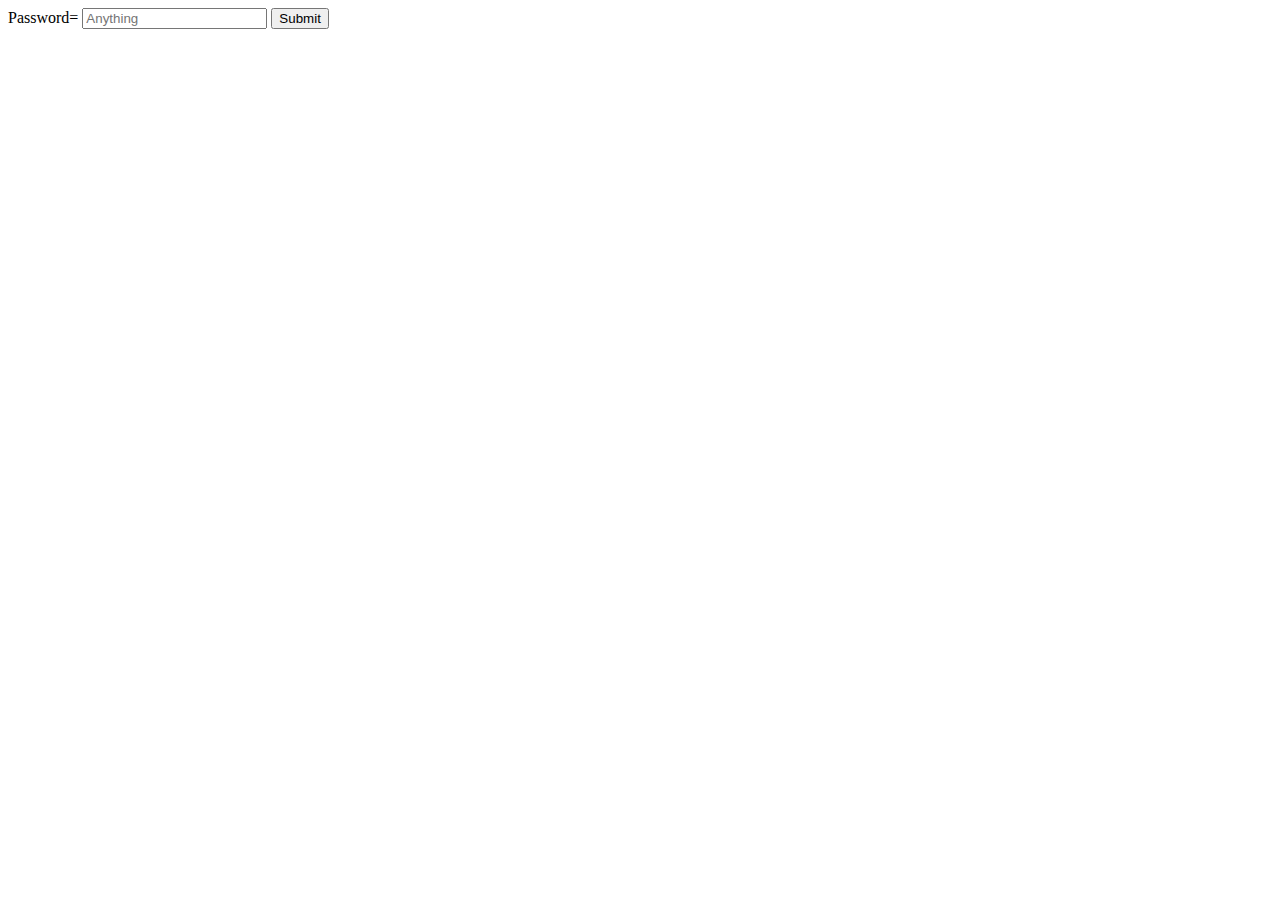
<file: index.html>
<!DOCTYPE html>
<html lang="en">
<head>
    <meta charset="UTF-8">
    <meta name="viewport" content="width=device-width, initial-scale=1.0">
    <title>Check Last Name</title>
</head>
<body>
    <form id="lastNameForm" onsubmit="checkLastName(event)">
        <label>Password= </label>
        <input type="password" id="lastNameInput" name="last_name" placeholder="Anything" required>
        <button type="submit">Submit</button>
    </form>

    <script>
        function checkLastName(event) {
            event.preventDefault();
            
            
            var lastName = document.getElementById("lastNameInput").value;

            
            if (lastName.toLowerCase() === "sup") {
                
                window.open("lala.html", "_blank");
            } else {
               
                alert("Invalid");
            }
        }
    </script>
</body>
</html>
</file>
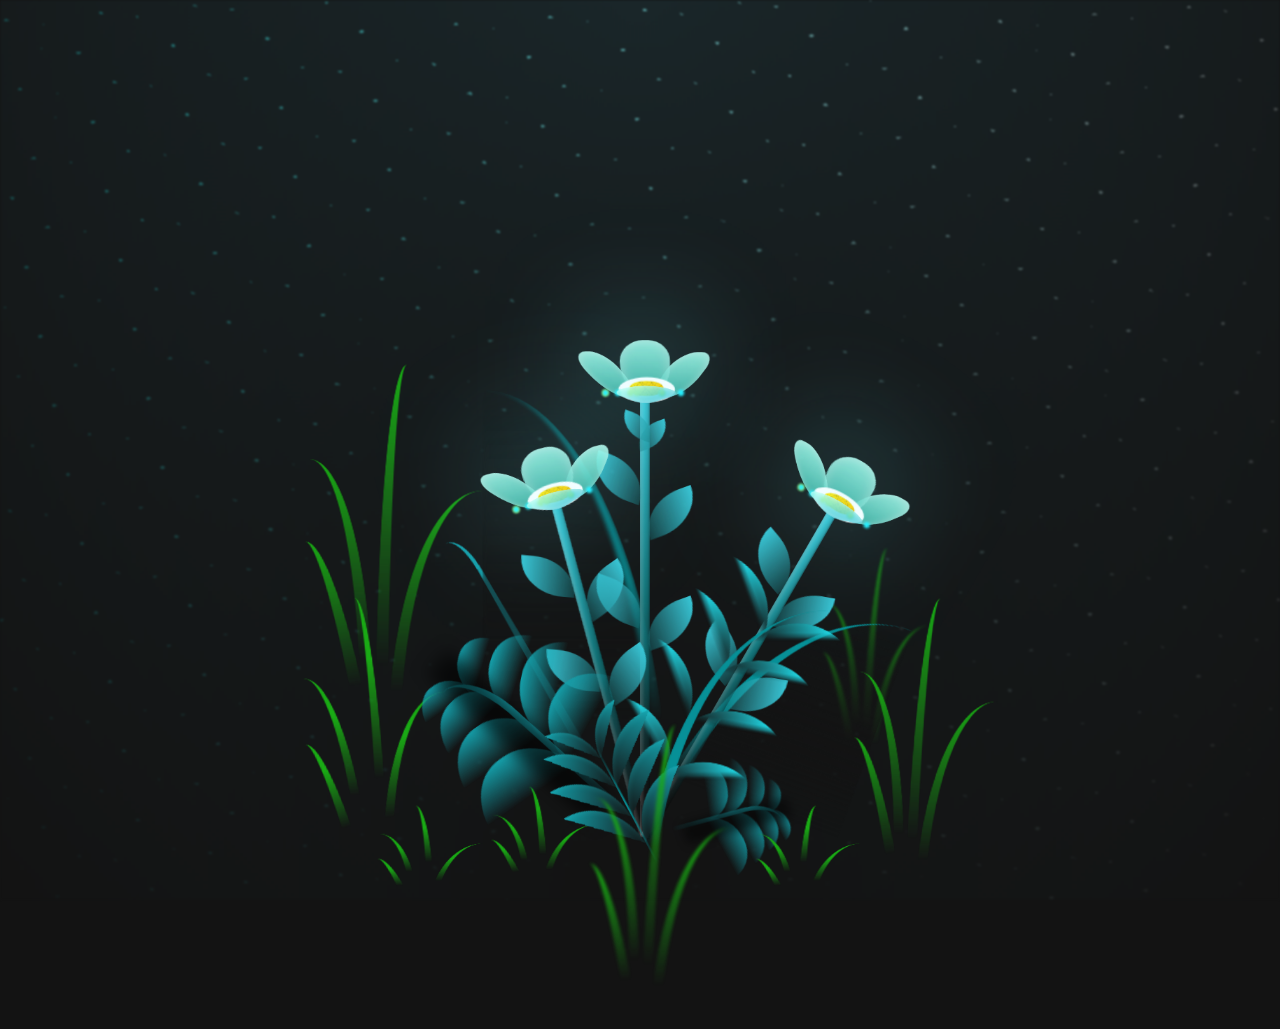
<file: lala.html>
<!DOCTYPE html>
<html lang="en">
<head>
    <meta charset="UTF-8">
    <meta http-equiv="X-UA-Compatible" content="IE=edge">
    <meta name="viewport" content="width=device-width, initial-scale=1.0">
    <link rel="stylesheet" href="style.css">
    <script src="main.js" type="text/javascript"></script><title>Flowers</title>
</head>
    
<body class="not-loaded">
    <div class="night"></div>
    <div>
        <h1>Hello</h1>
    </div>
    <div class="flowers">
      <div class="flower flower--1">
        <div class="flower__leafs flower__leafs--1">
          <div class="flower__leaf flower__leaf--1"></div>
          <div class="flower__leaf flower__leaf--2"></div>
          <div class="flower__leaf flower__leaf--3"></div>
          <div class="flower__leaf flower__leaf--4"></div>
          <div class="flower__white-circle"></div>
  
          <div class="flower__light flower__light--1"></div>
          <div class="flower__light flower__light--2"></div>
          <div class="flower__light flower__light--3"></div>
          <div class="flower__light flower__light--4"></div>
          <div class="flower__light flower__light--5"></div>
          <div class="flower__light flower__light--6"></div>
          <div class="flower__light flower__light--7"></div>
          <div class="flower__light flower__light--8"></div>
  
        </div>
        <div class="flower__line">
          <div class="flower__line__leaf flower__line__leaf--1"></div>
          <div class="flower__line__leaf flower__line__leaf--2"></div>
          <div class="flower__line__leaf flower__line__leaf--3"></div>
          <div class="flower__line__leaf flower__line__leaf--4"></div>
          <div class="flower__line__leaf flower__line__leaf--5"></div>
          <div class="flower__line__leaf flower__line__leaf--6"></div>
        </div>
      </div>
  
      <div class="flower flower--2">
        <div class="flower__leafs flower__leafs--2">
          <div class="flower__leaf flower__leaf--1"></div>
          <div class="flower__leaf flower__leaf--2"></div>
          <div class="flower__leaf flower__leaf--3"></div>
          <div class="flower__leaf flower__leaf--4"></div>
          <div class="flower__white-circle"></div>
  
          <div class="flower__light flower__light--1"></div>
          <div class="flower__light flower__light--2"></div>
          <div class="flower__light flower__light--3"></div>
          <div class="flower__light flower__light--4"></div>
          <div class="flower__light flower__light--5"></div>
          <div class="flower__light flower__light--6"></div>
          <div class="flower__light flower__light--7"></div>
          <div class="flower__light flower__light--8"></div>
  
        </div>
        <div class="flower__line">
          <div class="flower__line__leaf flower__line__leaf--1"></div>
          <div class="flower__line__leaf flower__line__leaf--2"></div>
          <div class="flower__line__leaf flower__line__leaf--3"></div>
          <div class="flower__line__leaf flower__line__leaf--4"></div>
        </div>
      </div>
  
      <div class="flower flower--3">
        <div class="flower__leafs flower__leafs--3">
          <div class="flower__leaf flower__leaf--1"></div>
          <div class="flower__leaf flower__leaf--2"></div>
          <div class="flower__leaf flower__leaf--3"></div>
          <div class="flower__leaf flower__leaf--4"></div>
          <div class="flower__white-circle"></div>
  
          <div class="flower__light flower__light--1"></div>
          <div class="flower__light flower__light--2"></div>
          <div class="flower__light flower__light--3"></div>
          <div class="flower__light flower__light--4"></div>
          <div class="flower__light flower__light--5"></div>
          <div class="flower__light flower__light--6"></div>
          <div class="flower__light flower__light--7"></div>
          <div class="flower__light flower__light--8"></div>
  
        </div>
        <div class="flower__line">
          <div class="flower__line__leaf flower__line__leaf--1"></div>
          <div class="flower__line__leaf flower__line__leaf--2"></div>
          <div class="flower__line__leaf flower__line__leaf--3"></div>
          <div class="flower__line__leaf flower__line__leaf--4"></div>
        </div>
      </div>
  
      <div class="grow-ans" style="--d:1.2s">
        <div class="flower__g-long">
          <div class="flower__g-long__top"></div>
          <div class="flower__g-long__bottom"></div>
        </div>
      </div>
  
      <div class="growing-grass">
        <div class="flower__grass flower__grass--1">
          <div class="flower__grass--top"></div>
          <div class="flower__grass--bottom"></div>
          <div class="flower__grass__leaf flower__grass__leaf--1"></div>
          <div class="flower__grass__leaf flower__grass__leaf--2"></div>
          <div class="flower__grass__leaf flower__grass__leaf--3"></div>
          <div class="flower__grass__leaf flower__grass__leaf--4"></div>
          <div class="flower__grass__leaf flower__grass__leaf--5"></div>
          <div class="flower__grass__leaf flower__grass__leaf--6"></div>
          <div class="flower__grass__leaf flower__grass__leaf--7"></div>
          <div class="flower__grass__leaf flower__grass__leaf--8"></div>
          <div class="flower__grass__overlay"></div>
        </div>
      </div>
  
      <div class="growing-grass">
        <div class="flower__grass flower__grass--2">
          <div class="flower__grass--top"></div>
          <div class="flower__grass--bottom"></div>
          <div class="flower__grass__leaf flower__grass__leaf--1"></div>
          <div class="flower__grass__leaf flower__grass__leaf--2"></div>
          <div class="flower__grass__leaf flower__grass__leaf--3"></div>
          <div class="flower__grass__leaf flower__grass__leaf--4"></div>
          <div class="flower__grass__leaf flower__grass__leaf--5"></div>
          <div class="flower__grass__leaf flower__grass__leaf--6"></div>
          <div class="flower__grass__leaf flower__grass__leaf--7"></div>
          <div class="flower__grass__leaf flower__grass__leaf--8"></div>
          <div class="flower__grass__overlay"></div>
        </div>
      </div>
  
      <div class="grow-ans" style="--d:2.4s">
        <div class="flower__g-right flower__g-right--1">
          <div class="leaf"></div>
        </div>
      </div>
  
      <div class="grow-ans" style="--d:2.8s">
        <div class="flower__g-right flower__g-right--2">
          <div class="leaf"></div>
        </div>
      </div>
  
      <div class="grow-ans" style="--d:2.8s">
        <div class="flower__g-front">
          <div class="flower__g-front__leaf-wrapper flower__g-front__leaf-wrapper--1">
            <div class="flower__g-front__leaf"></div>
          </div>
          <div class="flower__g-front__leaf-wrapper flower__g-front__leaf-wrapper--2">
            <div class="flower__g-front__leaf"></div>
          </div>
          <div class="flower__g-front__leaf-wrapper flower__g-front__leaf-wrapper--3">
            <div class="flower__g-front__leaf"></div>
          </div>
          <div class="flower__g-front__leaf-wrapper flower__g-front__leaf-wrapper--4">
            <div class="flower__g-front__leaf"></div>
          </div>
          <div class="flower__g-front__leaf-wrapper flower__g-front__leaf-wrapper--5">
            <div class="flower__g-front__leaf"></div>
          </div>
          <div class="flower__g-front__leaf-wrapper flower__g-front__leaf-wrapper--6">
            <div class="flower__g-front__leaf"></div>
          </div>
          <div class="flower__g-front__leaf-wrapper flower__g-front__leaf-wrapper--7">
            <div class="flower__g-front__leaf"></div>
          </div>
          <div class="flower__g-front__leaf-wrapper flower__g-front__leaf-wrapper--8">
            <div class="flower__g-front__leaf"></div>
          </div>
          <div class="flower__g-front__line"></div>
        </div>
      </div>
  
      <div class="grow-ans" style="--d:3.2s">
        <div class="flower__g-fr">
          <div class="leaf"></div>
          <div class="flower__g-fr__leaf flower__g-fr__leaf--1"></div>
          <div class="flower__g-fr__leaf flower__g-fr__leaf--2"></div>
          <div class="flower__g-fr__leaf flower__g-fr__leaf--3"></div>
          <div class="flower__g-fr__leaf flower__g-fr__leaf--4"></div>
          <div class="flower__g-fr__leaf flower__g-fr__leaf--5"></div>
          <div class="flower__g-fr__leaf flower__g-fr__leaf--6"></div>
          <div class="flower__g-fr__leaf flower__g-fr__leaf--7"></div>
          <div class="flower__g-fr__leaf flower__g-fr__leaf--8"></div>
        </div>
      </div>
  
      <div class="long-g long-g--0">
        <div class="grow-ans" style="--d:3s">
          <div class="leaf leaf--0"></div>
        </div>
        <div class="grow-ans" style="--d:2.2s">
          <div class="leaf leaf--1"></div>
        </div>
        <div class="grow-ans" style="--d:3.4s">
          <div class="leaf leaf--2"></div>
        </div>
        <div class="grow-ans" style="--d:3.6s">
          <div class="leaf leaf--3"></div>
        </div>
      </div>
  
      <div class="long-g long-g--1">
        <div class="grow-ans" style="--d:3.6s">
          <div class="leaf leaf--0"></div>
        </div>
        <div class="grow-ans" style="--d:3.8s">
          <div class="leaf leaf--1"></div>
        </div>
        <div class="grow-ans" style="--d:4s">
          <div class="leaf leaf--2"></div>
        </div>
        <div class="grow-ans" style="--d:4.2s">
          <div class="leaf leaf--3"></div>
        </div>
      </div>
  
      <div class="long-g long-g--2">
        <div class="grow-ans" style="--d:4s">
          <div class="leaf leaf--0"></div>
        </div>
        <div class="grow-ans" style="--d:4.2s">
          <div class="leaf leaf--1"></div>
        </div>
        <div class="grow-ans" style="--d:4.4s">
          <div class="leaf leaf--2"></div>
        </div>
        <div class="grow-ans" style="--d:4.6s">
          <div class="leaf leaf--3"></div>
        </div>
      </div>
  
      <div class="long-g long-g--3">
        <div class="grow-ans" style="--d:4s">
          <div class="leaf leaf--0"></div>
        </div>
        <div class="grow-ans" style="--d:4.2s">
          <div class="leaf leaf--1"></div>
        </div>
        <div class="grow-ans" style="--d:3s">
          <div class="leaf leaf--2"></div>
        </div>
        <div class="grow-ans" style="--d:3.6s">
          <div class="leaf leaf--3"></div>
        </div>
      </div>
  
      <div class="long-g long-g--4">
        <div class="grow-ans" style="--d:4s">
          <div class="leaf leaf--0"></div>
        </div>
        <div class="grow-ans" style="--d:4.2s">
          <div class="leaf leaf--1"></div>
        </div>
        <div class="grow-ans" style="--d:3s">
          <div class="leaf leaf--2"></div>
        </div>
        <div class="grow-ans" style="--d:3.6s">
          <div class="leaf leaf--3"></div>
        </div>
      </div>
  
      <div class="long-g long-g--5">
        <div class="grow-ans" style="--d:4s">
          <div class="leaf leaf--0"></div>
        </div>
        <div class="grow-ans" style="--d:4.2s">
          <div class="leaf leaf--1"></div>
        </div>
        <div class="grow-ans" style="--d:3s">
          <div class="leaf leaf--2"></div>
        </div>
        <div class="grow-ans" style="--d:3.6s">
          <div class="leaf leaf--3"></div>
        </div>
      </div>
  
      <div class="long-g long-g--6">
        <div class="grow-ans" style="--d:4.2s">
          <div class="leaf leaf--0"></div>
        </div>
        <div class="grow-ans" style="--d:4.4s">
          <div class="leaf leaf--1"></div>
        </div>
        <div class="grow-ans" style="--d:4.6s">
          <div class="leaf leaf--2"></div>
        </div>
        <div class="grow-ans" style="--d:4.8s">
          <div class="leaf leaf--3"></div>
        </div>
      </div>
  
      <div class="long-g long-g--7">
        <div class="grow-ans" style="--d:3s">
          <div class="leaf leaf--0"></div>
        </div>
        <div class="grow-ans" style="--d:3.2s">
          <div class="leaf leaf--1"></div>
        </div>
        <div class="grow-ans" style="--d:3.5s">
          <div class="leaf leaf--2"></div>
        </div>
        <div class="grow-ans" style="--d:3.6s">
          <div class="leaf leaf--3"></div>
        </div>
      </div>
    </div> 
    <h1>Hello</h1>
</body>
</html>
</file>
<file: style.css>
*,
*::after,
*::before {
  padding: 0;
  margin: 0;
  box-sizing: border-box;
}

:root {
  --dark-color: #131313;
}

body {
  display: flex;
  align-items: flex-end;
  justify-content: center;
  min-height: 100vh;
  background-color: var(--dark-color);
  overflow: hidden;
  perspective: 1000px;
}

.night {
  position: fixed;
  left: 50%;
  top: 0;
  transform: translateX(-50%);
  width: 100%;
  height: 100%;
  filter: blur(0.1vmin);
  background-image: radial-gradient(ellipse at top, transparent 0%, var(--dark-color)), radial-gradient(ellipse at bottom, var(--dark-color), rgba(145, 233, 255, 0.2)), repeating-linear-gradient(220deg, black 0px, black 19px, transparent 19px, transparent 22px), repeating-linear-gradient(189deg, black 0px, black 19px, transparent 19px, transparent 22px), repeating-linear-gradient(148deg, black 0px, black 19px, transparent 19px, transparent 22px), linear-gradient(90deg, #00fffa, #f0f0f0);
}

.flowers {
  position: relative;
  transform: scale(0.7);
}

.flower {
  position: absolute;
  bottom: 10vmin;
  transform-origin: bottom center;
  z-index: 10;
  --fl-speed: 0.8s;
}
.flower--1 {
  animation: moving-flower-1 4s linear infinite;
}
.flower--1 .flower__line {
  height: 70vmin;
  animation-delay: 0.3s;
}
.flower--1 .flower__line__leaf--1 {
  animation: blooming-leaf-right var(--fl-speed) 1.6s backwards;
}
.flower--1 .flower__line__leaf--2 {
  animation: blooming-leaf-right var(--fl-speed) 1.4s backwards;
}
.flower--1 .flower__line__leaf--3 {
  animation: blooming-leaf-left var(--fl-speed) 1.2s backwards;
}
.flower--1 .flower__line__leaf--4 {
  animation: blooming-leaf-left var(--fl-speed) 1s backwards;
}
.flower--1 .flower__line__leaf--5 {
  animation: blooming-leaf-right var(--fl-speed) 1.8s backwards;
}
.flower--1 .flower__line__leaf--6 {
  animation: blooming-leaf-left var(--fl-speed) 2s backwards;
}
.flower--2 {
  left: 50%;
  transform: rotate(30deg);
  animation: moving-flower-2 4s linear infinite;
}
.flower--2 .flower__line {
  height: 60vmin;
  animation-delay: 0.8s;
}
.flower--2 .flower__line__leaf--1 {
  animation: blooming-leaf-right var(--fl-speed) 1.9s backwards;
}
.flower--2 .flower__line__leaf--2 {
  animation: blooming-leaf-right var(--fl-speed) 1.7s backwards;
}
.flower--2 .flower__line__leaf--3 {
  animation: blooming-leaf-left var(--fl-speed) 1.5s backwards;
}
.flower--2 .flower__line__leaf--4 {
  animation: blooming-leaf-left var(--fl-speed) 1.3s backwards;
}
.flower--3 {
  left: 50%;
  transform: rotate(-15deg);
  animation: moving-flower-3 4s linear infinite;
}
.flower--3 .flower__line {
  animation-delay: 0.9s;
}
.flower--3 .flower__line__leaf--1 {
  animation: blooming-leaf-right var(--fl-speed) 2.5s backwards;
}
.flower--3 .flower__line__leaf--2 {
  animation: blooming-leaf-right var(--fl-speed) 2.3s backwards;
}
.flower--3 .flower__line__leaf--3 {
  animation: blooming-leaf-left var(--fl-speed) 2.1s backwards;
}
.flower--3 .flower__line__leaf--4 {
  animation: blooming-leaf-left var(--fl-speed) 1.9s backwards;
}
.flower__leafs {
  position: relative;
  animation: blooming-flower 2s backwards;
}
.flower__leafs--1 {
  animation-delay: 1.1s;
}
.flower__leafs--2 {
  animation-delay: 1.4s;
}
.flower__leafs--3 {
  animation-delay: 1.7s;
}
.flower__leafs::after {
  content: "";
  position: absolute;
  left: 0;
  top: 0;
  transform: translate(-50%, -100%);
  width: 8vmin;
  height: 8vmin;
  background-color: #6bf0ff;
  filter: blur(10vmin);
}
.flower__leaf {
  position: absolute;
  bottom: 0;
  left: 50%;
  width: 8vmin;
  height: 11vmin;
  border-radius: 51% 49% 47% 53%/44% 45% 55% 69%;
  background-color: #65e6cc;
  background-image: linear-gradient(to top, #40bbab, #a7ffee);
  transform-origin: bottom center;
  opacity: 0.9;
  box-shadow: inset 0 0 2vmin rgba(255, 255, 255, 0.5);
}
.flower__leaf--1 {
  transform: translate(-10%, 1%) rotateY(40deg) rotateX(-50deg);
}
.flower__leaf--2 {
  transform: translate(-50%, -4%) rotateX(40deg);
}
.flower__leaf--3 {
  transform: translate(-90%, 0%) rotateY(45deg) rotateX(50deg);
}
.flower__leaf--4 {
  width: 8vmin;
  height: 8vmin;
  transform-origin: bottom left;
  border-radius: 4vmin 10vmin 4vmin 4vmin;
  transform: translate(0%, 18%) rotateX(70deg) rotate(-43deg);
  background-image: linear-gradient(to top, #39c6d6, #a7ffee);
  z-index: 1;
  opacity: 0.8;
}
.flower__white-circle {
  position: absolute;
  left: -3.5vmin;
  top: -3vmin;
  width: 9vmin;
  height: 4vmin;
  border-radius: 50%;
  background-color: #fff;
}
.flower__white-circle::after {
  content: "";
  position: absolute;
  left: 50%;
  top: 45%;
  transform: translate(-50%, -50%);
  width: 60%;
  height: 60%;
  border-radius: inherit;
  background-image: repeating-linear-gradient(135deg, rgba(0, 0, 0, 0.03) 0px, rgba(0, 0, 0, 0.03) 1px, transparent 1px, transparent 12px), repeating-linear-gradient(45deg, rgba(0, 0, 0, 0.03) 0px, rgba(0, 0, 0, 0.03) 1px, transparent 1px, transparent 12px), repeating-linear-gradient(67.5deg, rgba(0, 0, 0, 0.03) 0px, rgba(0, 0, 0, 0.03) 1px, transparent 1px, transparent 12px), repeating-linear-gradient(135deg, rgba(0, 0, 0, 0.03) 0px, rgba(0, 0, 0, 0.03) 1px, transparent 1px, transparent 12px), repeating-linear-gradient(45deg, rgba(0, 0, 0, 0.03) 0px, rgba(0, 0, 0, 0.03) 1px, transparent 1px, transparent 12px), repeating-linear-gradient(112.5deg, rgba(0, 0, 0, 0.03) 0px, rgba(0, 0, 0, 0.03) 1px, transparent 1px, transparent 12px), repeating-linear-gradient(112.5deg, rgba(0, 0, 0, 0.03) 0px, rgba(0, 0, 0, 0.03) 1px, transparent 1px, transparent 12px), repeating-linear-gradient(45deg, rgba(0, 0, 0, 0.03) 0px, rgba(0, 0, 0, 0.03) 1px, transparent 1px, transparent 12px), repeating-linear-gradient(22.5deg, rgba(0, 0, 0, 0.03) 0px, rgba(0, 0, 0, 0.03) 1px, transparent 1px, transparent 12px), repeating-linear-gradient(45deg, rgba(0, 0, 0, 0.03) 0px, rgba(0, 0, 0, 0.03) 1px, transparent 1px, transparent 12px), repeating-linear-gradient(22.5deg, rgba(0, 0, 0, 0.03) 0px, rgba(0, 0, 0, 0.03) 1px, transparent 1px, transparent 12px), repeating-linear-gradient(135deg, rgba(0, 0, 0, 0.03) 0px, rgba(0, 0, 0, 0.03) 1px, transparent 1px, transparent 12px), repeating-linear-gradient(157.5deg, rgba(0, 0, 0, 0.03) 0px, rgba(0, 0, 0, 0.03) 1px, transparent 1px, transparent 12px), repeating-linear-gradient(67.5deg, rgba(0, 0, 0, 0.03) 0px, rgba(0, 0, 0, 0.03) 1px, transparent 1px, transparent 12px), repeating-linear-gradient(67.5deg, rgba(0, 0, 0, 0.03) 0px, rgba(0, 0, 0, 0.03) 1px, transparent 1px, transparent 12px), linear-gradient(90deg, #ffeb12, #ffce00);
}
.flower__line {
  height: 55vmin;
  width: 1.5vmin;
  background-image: linear-gradient(to left, rgba(0, 0, 0, 0.2), transparent, rgba(255, 255, 255, 0.2)), linear-gradient(to top, transparent 10%, #14757a, #39c6d6);
  box-shadow: inset 0 0 2px rgba(0, 0, 0, 0.5);
  animation: grow-flower-tree 4s backwards;
}
.flower__line__leaf {
  --w: 7vmin;
  --h: calc(var(--w) + 2vmin);
  position: absolute;
  top: 20%;
  left: 90%;
  width: var(--w);
  height: var(--h);
  border-top-right-radius: var(--h);
  border-bottom-left-radius: var(--h);
  background-image: linear-gradient(to top, rgba(20, 117, 122, 0.4), #39c6d6);
}
.flower__line__leaf--1 {
  transform: rotate(70deg) rotateY(30deg);
}
.flower__line__leaf--2 {
  top: 45%;
  transform: rotate(70deg) rotateY(30deg);
}
.flower__line__leaf--3, .flower__line__leaf--4, .flower__line__leaf--6 {
  border-top-right-radius: 0;
  border-bottom-left-radius: 0;
  border-top-left-radius: var(--h);
  border-bottom-right-radius: var(--h);
  left: -460%;
  top: 12%;
  transform: rotate(-70deg) rotateY(30deg);
}
.flower__line__leaf--4 {
  top: 40%;
}
.flower__line__leaf--5 {
  top: 0;
  transform-origin: left;
  transform: rotate(70deg) rotateY(30deg) scale(0.6);
}
.flower__line__leaf--6 {
  top: -2%;
  left: -450%;
  transform-origin: right;
  transform: rotate(-70deg) rotateY(30deg) scale(0.6);
}
.flower__light {
  position: absolute;
  bottom: 0vmin;
  width: 1vmin;
  height: 1vmin;
  background-color: #fffb00;
  border-radius: 50%;
  filter: blur(0.2vmin);
  animation: light-ans 4s linear infinite backwards;
}
.flower__light:nth-child(odd) {
  background-color: #23f0ff;
}
.flower__light--1 {
  left: -2vmin;
  animation-delay: 1s;
}
.flower__light--2 {
  left: 3vmin;
  animation-delay: 0.5s;
}
.flower__light--3 {
  left: -6vmin;
  animation-delay: 0.3s;
}
.flower__light--4 {
  left: 6vmin;
  animation-delay: 0.9s;
}
.flower__light--5 {
  left: -1vmin;
  animation-delay: 1.5s;
}
.flower__light--6 {
  left: -4vmin;
  animation-delay: 3s;
}
.flower__light--7 {
  left: 3vmin;
  animation-delay: 2s;
}
.flower__light--8 {
  left: -6vmin;
  animation-delay: 3.5s;
}
.flower__grass {
  --c: #159faa;
  --line-w: 1.5vmin;
  position: absolute;
  bottom: 12vmin;
  left: -7vmin;
  display: flex;
  flex-direction: column;
  align-items: flex-end;
  z-index: 20;
  transform-origin: bottom center;
  transform: rotate(-48deg) rotateY(40deg);
}
.flower__grass--1 {
  animation: moving-grass 2s linear infinite;
}
.flower__grass--2 {
  left: 2vmin;
  bottom: 10vmin;
  transform: scale(0.5) rotate(75deg) rotateX(10deg) rotateY(-200deg);
  opacity: 0.8;
  z-index: 0;
  animation: moving-grass--2 1.5s linear infinite;
}
.flower__grass--top {
  width: 7vmin;
  height: 10vmin;
  border-top-right-radius: 100%;
  border-right: var(--line-w) solid var(--c);
  transform-origin: bottom center;
  transform: rotate(-2deg);
}
.flower__grass--bottom {
  margin-top: -2px;
  width: var(--line-w);
  height: 25vmin;
  background-image: linear-gradient(to top, transparent, var(--c));
}
.flower__grass__leaf {
  --size: 10vmin;
  position: absolute;
  width: calc(var(--size) * 2.1);
  height: var(--size);
  border-top-left-radius: var(--size);
  border-top-right-radius: var(--size);
  background-image: linear-gradient(to top, transparent, transparent 30%, var(--c));
  z-index: 100;
}
.flower__grass__leaf--1 {
  top: -6%;
  left: 30%;
  --size: 6vmin;
  transform: rotate(-20deg);
  animation: growing-grass-ans--1 2s 2.6s backwards;
}
@keyframes growing-grass-ans--1 {
  0% {
    transform-origin: bottom left;
    transform: rotate(-20deg) scale(0);
  }
}
.flower__grass__leaf--2 {
  top: -5%;
  left: -110%;
  --size: 6vmin;
  transform: rotate(10deg);
  animation: growing-grass-ans--2 2s 2.4s linear backwards;
}
@keyframes growing-grass-ans--2 {
  0% {
    transform-origin: bottom right;
    transform: rotate(10deg) scale(0);
  }
}
.flower__grass__leaf--3 {
  top: 5%;
  left: 60%;
  --size: 8vmin;
  transform: rotate(-18deg) rotateX(-20deg);
  animation: growing-grass-ans--3 2s 2.2s linear backwards;
}
@keyframes growing-grass-ans--3 {
  0% {
    transform-origin: bottom left;
    transform: rotate(-18deg) rotateX(-20deg) scale(0);
  }
}
.flower__grass__leaf--4 {
  top: 6%;
  left: -135%;
  --size: 8vmin;
  transform: rotate(2deg);
  animation: growing-grass-ans--4 2s 2s linear backwards;
}
@keyframes growing-grass-ans--4 {
  0% {
    transform-origin: bottom right;
    transform: rotate(2deg) scale(0);
  }
}
.flower__grass__leaf--5 {
  top: 20%;
  left: 60%;
  --size: 10vmin;
  transform: rotate(-24deg) rotateX(-20deg);
  animation: growing-grass-ans--5 2s 1.8s linear backwards;
}
@keyframes growing-grass-ans--5 {
  0% {
    transform-origin: bottom left;
    transform: rotate(-24deg) rotateX(-20deg) scale(0);
  }
}
.flower__grass__leaf--6 {
  top: 22%;
  left: -180%;
  --size: 10vmin;
  transform: rotate(10deg);
  animation: growing-grass-ans--6 2s 1.6s linear backwards;
}
@keyframes growing-grass-ans--6 {
  0% {
    transform-origin: bottom right;
    transform: rotate(10deg) scale(0);
  }
}
.flower__grass__leaf--7 {
  top: 39%;
  left: 70%;
  --size: 10vmin;
  transform: rotate(-10deg);
  animation: growing-grass-ans--7 2s 1.4s linear backwards;
}
@keyframes growing-grass-ans--7 {
  0% {
    transform-origin: bottom left;
    transform: rotate(-10deg) scale(0);
  }
}
.flower__grass__leaf--8 {
  top: 40%;
  left: -215%;
  --size: 11vmin;
  transform: rotate(10deg);
  animation: growing-grass-ans--8 2s 1.2s linear backwards;
}
@keyframes growing-grass-ans--8 {
  0% {
    transform-origin: bottom right;
    transform: rotate(10deg) scale(0);
  }
}
.flower__grass__overlay {
  position: absolute;
  top: -10%;
  right: 0%;
  width: 100%;
  height: 100%;
  background-color: rgba(0, 0, 0, 0.6);
  filter: blur(1.5vmin);
  z-index: 100;
}
.flower__g-long {
  --w: 2vmin;
  --h: 6vmin;
  --c: #159faa;
  position: absolute;
  bottom: 10vmin;
  left: -3vmin;
  transform-origin: bottom center;
  transform: rotate(-30deg) rotateY(-20deg);
  display: flex;
  flex-direction: column;
  align-items: flex-end;
  animation: flower-g-long-ans 3s linear infinite;
}
@keyframes flower-g-long-ans {
  0%, 100% {
    transform: rotate(-30deg) rotateY(-20deg);
  }
  50% {
    transform: rotate(-32deg) rotateY(-20deg);
  }
}
.flower__g-long__top {
  top: calc(var(--h) * -1);
  width: calc(var(--w) + 1vmin);
  height: var(--h);
  border-top-right-radius: 100%;
  border-right: 0.7vmin solid var(--c);
  transform: translate(-0.7vmin, 1vmin);
}
.flower__g-long__bottom {
  width: var(--w);
  height: 50vmin;
  transform-origin: bottom center;
  background-image: linear-gradient(to top, transparent 30%, var(--c));
  box-shadow: inset 0 0 2px rgba(0, 0, 0, 0.5);
  clip-path: polygon(35% 0, 65% 1%, 100% 100%, 0% 100%);
}
.flower__g-right {
  position: absolute;
  bottom: 6vmin;
  left: -2vmin;
  transform-origin: bottom left;
  transform: rotate(20deg);
}
.flower__g-right .leaf {
  width: 30vmin;
  height: 50vmin;
  border-top-left-radius: 100%;
  border-left: 2vmin solid #079097;
  background-image: linear-gradient(to bottom, transparent, var(--dark-color) 60%);
  mask-image: linear-gradient(to top, transparent 30%, #079097 60%);
}
.flower__g-right--1 {
  animation: flower-g-right-ans 2.5s linear infinite;
}
.flower__g-right--2 {
  left: 5vmin;
  transform: rotateY(-180deg);
  animation: flower-g-right-ans--2 3s linear infinite;
}
.flower__g-right--2 .leaf {
  height: 75vmin;
  filter: blur(0.3vmin);
  opacity: 0.8;
}
@keyframes flower-g-right-ans {
  0%, 100% {
    transform: rotate(20deg);
  }
  50% {
    transform: rotate(24deg) rotateX(-20deg);
  }
}
@keyframes flower-g-right-ans--2 {
  0%, 100% {
    transform: rotateY(-180deg) rotate(0deg) rotateX(-20deg);
  }
  50% {
    transform: rotateY(-180deg) rotate(6deg) rotateX(-20deg);
  }
}
.flower__g-front {
  position: absolute;
  bottom: 6vmin;
  left: 2.5vmin;
  z-index: 100;
  transform-origin: bottom center;
  transform: rotate(-28deg) rotateY(30deg) scale(1.04);
  animation: flower__g-front-ans 2s linear infinite;
}
@keyframes flower__g-front-ans {
  0%, 100% {
    transform: rotate(-28deg) rotateY(30deg) scale(1.04);
  }
  50% {
    transform: rotate(-35deg) rotateY(40deg) scale(1.04);
  }
}
.flower__g-front__line {
  width: 0.3vmin;
  height: 20vmin;
  background-image: linear-gradient(to top, transparent, #079097, transparent 100%);
  position: relative;
}
.flower__g-front__leaf-wrapper {
  position: absolute;
  top: 0;
  left: 0;
  transform-origin: bottom left;
  transform: rotate(10deg);
}
.flower__g-front__leaf-wrapper:nth-child(even) {
  left: 0vmin;
  transform: rotateY(-180deg) rotate(5deg);
  animation: flower__g-front__leaf-left-ans 1s ease-in backwards;
}
.flower__g-front__leaf-wrapper:nth-child(odd) {
  animation: flower__g-front__leaf-ans 1s ease-in backwards;
}
.flower__g-front__leaf-wrapper--1 {
  top: -8vmin;
  transform: scale(0.7);
  animation: flower__g-front__leaf-ans 1s 5.5s ease-in backwards !important;
}
.flower__g-front__leaf-wrapper--2 {
  top: -8vmin;
  transform: rotateY(-180deg) scale(0.7) !important;
  animation: flower__g-front__leaf-left-ans-2 1s 4.6s ease-in backwards !important;
}
.flower__g-front__leaf-wrapper--3 {
  top: -3vmin;
  animation: flower__g-front__leaf-ans 1s 4.6s ease-in backwards;
}
.flower__g-front__leaf-wrapper--4 {
  top: -3vmin;
  transform: rotateY(-180deg) scale(0.9) !important;
  animation: flower__g-front__leaf-left-ans-2 1s 4.6s ease-in backwards !important;
}
@keyframes flower__g-front__leaf-left-ans-2 {
  0% {
    transform: rotateY(-180deg) scale(0);
  }
}
.flower__g-front__leaf-wrapper--5, .flower__g-front__leaf-wrapper--6 {
  top: 2vmin;
}
.flower__g-front__leaf-wrapper--7, .flower__g-front__leaf-wrapper--8 {
  top: 6.5vmin;
}
.flower__g-front__leaf-wrapper--2 {
  animation-delay: 5.2s !important;
}
.flower__g-front__leaf-wrapper--3 {
  animation-delay: 4.9s !important;
}
.flower__g-front__leaf-wrapper--5 {
  animation-delay: 4.3s !important;
}
.flower__g-front__leaf-wrapper--6 {
  animation-delay: 4.1s !important;
}
.flower__g-front__leaf-wrapper--7 {
  animation-delay: 3.8s !important;
}
.flower__g-front__leaf-wrapper--8 {
  animation-delay: 3.5s !important;
}
@keyframes flower__g-front__leaf-ans {
  0% {
    transform: rotate(10deg) scale(0);
  }
}
@keyframes flower__g-front__leaf-left-ans {
  0% {
    transform: rotateY(-180deg) rotate(5deg) scale(0);
  }
}
.flower__g-front__leaf {
  width: 10vmin;
  height: 10vmin;
  border-radius: 100% 0% 0% 100%/100% 100% 0% 0%;
  box-shadow: inset 0 2px 1vmin rgba(44, 238, 252, 0.2);
  background-image: linear-gradient(to bottom left, transparent, var(--dark-color)), linear-gradient(to bottom right, #159faa 50%, transparent 50%, transparent);
  -webkit-mask-image: linear-gradient(to bottom right, #159faa 50%, transparent 50%, transparent);
  mask-image: linear-gradient(to bottom right, #159faa 50%, transparent 50%, transparent);
}
.flower__g-fr {
  position: absolute;
  bottom: -4vmin;
  left: vmin;
  transform-origin: bottom left;
  z-index: 10;
  animation: flower__g-fr-ans 2s linear infinite;
}
@keyframes flower__g-fr-ans {
  0%, 100% {
    transform: rotate(2deg);
  }
  50% {
    transform: rotate(4deg);
  }
}
.flower__g-fr .leaf {
  width: 30vmin;
  height: 50vmin;
  border-top-left-radius: 100%;
  border-left: 2vmin solid #079097;
  mask-image: linear-gradient(to top, transparent 25%, #079097 50%);
  position: relative;
  z-index: 1;
}
.flower__g-fr__leaf {
  position: absolute;
  top: 0;
  left: 0;
  width: 10vmin;
  height: 10vmin;
  border-radius: 100% 0% 0% 100%/100% 100% 0% 0%;
  box-shadow: inset 0 2px 1vmin rgba(44, 238, 252, 0.2);
  background-image: linear-gradient(to bottom left, transparent, var(--dark-color) 98%), linear-gradient(to bottom right, #23f0ff 45%, transparent 50%, transparent);
  mask-image: linear-gradient(135deg, #159faa 40%, transparent 50%, transparent);
}
.flower__g-fr__leaf--1 {
  left: 20vmin;
  transform: rotate(45deg);
  animation: flower__g-fr-leaft-ans-1 0.5s 5.2s linear backwards;
}
@keyframes flower__g-fr-leaft-ans-1 {
  0% {
    transform-origin: left;
    transform: rotate(45deg) scale(0);
  }
}
.flower__g-fr__leaf--2 {
  left: 12vmin;
  top: -7vmin;
  transform: rotate(25deg) rotateY(-180deg);
  animation: flower__g-fr-leaft-ans-6 0.5s 5s linear backwards;
}
.flower__g-fr__leaf--3 {
  left: 15vmin;
  top: 6vmin;
  transform: rotate(55deg);
  animation: flower__g-fr-leaft-ans-5 0.5s 4.8s linear backwards;
}
.flower__g-fr__leaf--4 {
  left: 6vmin;
  top: -2vmin;
  transform: rotate(25deg) rotateY(-180deg);
  animation: flower__g-fr-leaft-ans-6 0.5s 4.6s linear backwards;
}
.flower__g-fr__leaf--5 {
  left: 10vmin;
  top: 14vmin;
  transform: rotate(55deg);
  animation: flower__g-fr-leaft-ans-5 0.5s 4.4s linear backwards;
}
@keyframes flower__g-fr-leaft-ans-5 {
  0% {
    transform-origin: left;
    transform: rotate(55deg) scale(0);
  }
}
.flower__g-fr__leaf--6 {
  left: 0vmin;
  top: 6vmin;
  transform: rotate(25deg) rotateY(-180deg);
  animation: flower__g-fr-leaft-ans-6 0.5s 4.2s linear backwards;
}
@keyframes flower__g-fr-leaft-ans-6 {
  0% {
    transform-origin: right;
    transform: rotate(25deg) rotateY(-180deg) scale(0);
  }
}
.flower__g-fr__leaf--7 {
  left: 5vmin;
  top: 22vmin;
  transform: rotate(45deg);
  animation: flower__g-fr-leaft-ans-7 0.5s 4s linear backwards;
}
@keyframes flower__g-fr-leaft-ans-7 {
  0% {
    transform-origin: left;
    transform: rotate(45deg) scale(0);
  }
}
.flower__g-fr__leaf--8 {
  left: -4vmin;
  top: 15vmin;
  transform: rotate(15deg) rotateY(-180deg);
  animation: flower__g-fr-leaft-ans-8 0.5s 3.8s linear backwards;
}
@keyframes flower__g-fr-leaft-ans-8 {
  0% {
    transform-origin: right;
    transform: rotate(15deg) rotateY(-180deg) scale(0);
  }
}

.long-g {
  position: absolute;
  bottom: 25vmin;
  left: -42vmin;
  transform-origin: bottom left;
}
.long-g--1 {
  bottom: 0vmin;
  transform: scale(0.8) rotate(-5deg);
}
.long-g--1 .leaf {
mask-image: linear-gradient(to top, transparent 40%, #079097 80%) !important;
}
.long-g--1 .leaf--1 {
  --w: 5vmin;
  --h: 60vmin;
  left: -2vmin;
  transform: rotate(3deg) rotateY(-180deg);
}
.long-g--2, .long-g--3 {
  bottom: -3vmin;
  left: -35vmin;
  transform-origin: center;
  transform: scale(0.6) rotateX(60deg);
}
.long-g--2 .leaf, .long-g--3 .leaf {
  mask-image: linear-gradient(to top, transparent 50%, #079097 80%) !important;
}
.long-g--2 .leaf--1, .long-g--3 .leaf--1 {
  left: -1vmin;
  transform: rotateY(-180deg);
}
.long-g--3 {
  left: -17vmin;
  bottom: 0vmin;
}
.long-g--3 .leaf {
  mask-image: linear-gradient(to top, transparent 40%, #079097 80%) !important;
}
.long-g--4 {
  left: 25vmin;
  bottom: -3vmin;
  transform-origin: center;
  transform: scale(0.6) rotateX(60deg);
}
.long-g--4 .leaf {
  mask-image: linear-gradient(to top, transparent 50%, #079097 80%) !important;
}
.long-g--5 {
  left: 42vmin;
  bottom: 0vmin;
  transform: scale(0.8) rotate(2deg);
}
.long-g--6 {
  left: 0vmin;
  bottom: -20vmin;
  z-index: 100;
  filter: blur(0.3vmin);
  transform: scale(0.8) rotate(2deg);
}
.long-g--7 {
  left: 35vmin;
  bottom: 20vmin;
  z-index: -1;
  filter: blur(0.3vmin);
  transform: scale(0.6) rotate(2deg);
  opacity: 0.7;
}
.long-g .leaf {
  --w: 15vmin;
  --h: 40vmin;
  --c: #1aaa15;
  position: absolute;
  bottom: 0;
  width: var(--w);
  height: var(--h);
  border-top-left-radius: 100%;
  border-left: 2vmin solid var(--c);
  mask-image: linear-gradient(to top, transparent 20%, var(--dark-color));
  transform-origin: bottom center;
}
.long-g .leaf--0 {
  left: 2vmin;
  animation: leaf-ans-1 4s linear infinite;
}
.long-g .leaf--1 {
  --w: 5vmin;
  --h: 60vmin;
  animation: leaf-ans-1 4s linear infinite;
}
.long-g .leaf--2 {
  --w: 10vmin;
  --h: 40vmin;
  left: -0.5vmin;
  bottom: 5vmin;
  transform-origin: bottom left;
  transform: rotateY(-180deg);
  animation: leaf-ans-2 3s linear infinite;
}
.long-g .leaf--3 {
  --w: 5vmin;
  --h: 30vmin;
  left: -1vmin;
  bottom: 3.2vmin;
  transform-origin: bottom left;
  transform: rotate(-10deg) rotateY(-180deg);
  animation: leaf-ans-3 3s linear infinite;
}

@keyframes leaf-ans-1 {
  0%, 100% {
    transform: rotate(-5deg) scale(1);
  }
  50% {
    transform: rotate(5deg) scale(1.1);
  }
}
@keyframes leaf-ans-2 {
  0%, 100% {
    transform: rotateY(-180deg) rotate(5deg);
  }
  50% {
    transform: rotateY(-180deg) rotate(0deg) scale(1.1);
  }
}
@keyframes leaf-ans-3 {
  0%, 100% {
    transform: rotate(-10deg) rotateY(-180deg);
  }
  50% {
    transform: rotate(-20deg) rotateY(-180deg);
  }
}
.grow-ans {
  animation: grow-ans 2s var(--d) backwards;
}

@keyframes grow-ans {
  0% {
    transform: scale(0);
    opacity: 0;
  }
}
@keyframes light-ans {
  0% {
    opacity: 0;
    transform: translateY(0vmin);
  }
  25% {
    opacity: 1;
    transform: translateY(-5vmin) translateX(-2vmin);
  }
  50% {
    opacity: 1;
    transform: translateY(-15vmin) translateX(2vmin);
    filter: blur(0.2vmin);
  }
  75% {
    transform: translateY(-20vmin) translateX(-2vmin);
    filter: blur(0.2vmin);
  }
  100% {
    transform: translateY(-30vmin);
    opacity: 0;
    filter: blur(1vmin);
  }
}
@keyframes moving-flower-1 {
  0%, 100% {
    transform: rotate(2deg);
  }
  50% {
    transform: rotate(-2deg);
  }
}
@keyframes moving-flower-2 {
  0%, 100% {
    transform: rotate(18deg);
  }
  50% {
    transform: rotate(14deg);
  }
}
@keyframes moving-flower-3 {
  0%, 100% {
    transform: rotate(-18deg);
  }
  50% {
    transform: rotate(-20deg) rotateY(-10deg);
  }
}
@keyframes blooming-leaf-right {
  0% {
    transform-origin: left;
    transform: rotate(70deg) rotateY(30deg) scale(0);
  }
}
@keyframes blooming-leaf-left {
  0% {
    transform-origin: right;
    transform: rotate(-70deg) rotateY(30deg) scale(0);
  }
}
@keyframes grow-flower-tree {
  0% {
    height: 0;
    border-radius: 1vmin;
  }
}
@keyframes blooming-flower {
  0% {
    transform: scale(0);
  }
}
@keyframes moving-grass {
  0%, 100% {
    transform: rotate(-48deg) rotateY(40deg);
  }
  50% {
    transform: rotate(-50deg) rotateY(40deg);
  }
}
@keyframes moving-grass--2 {
  0%, 100% {
    transform: scale(0.5) rotate(75deg) rotateX(10deg) rotateY(-200deg);
  }
  50% {
    transform: scale(0.5) rotate(79deg) rotateX(10deg) rotateY(-200deg);
  }
}
.growing-grass {
  animation: growing-grass-ans 1s 2s backwards;
}

@keyframes growing-grass-ans {
  0% {
    transform: scale(0);
  }
}
.not-loaded * {
  animation-play-state: paused !important;
}

.ved {
    font-size: 30px;
    background-color: yellow;
}

h1 {
    color: #23f0ff;
    font-size: 50px;
}
</file>
